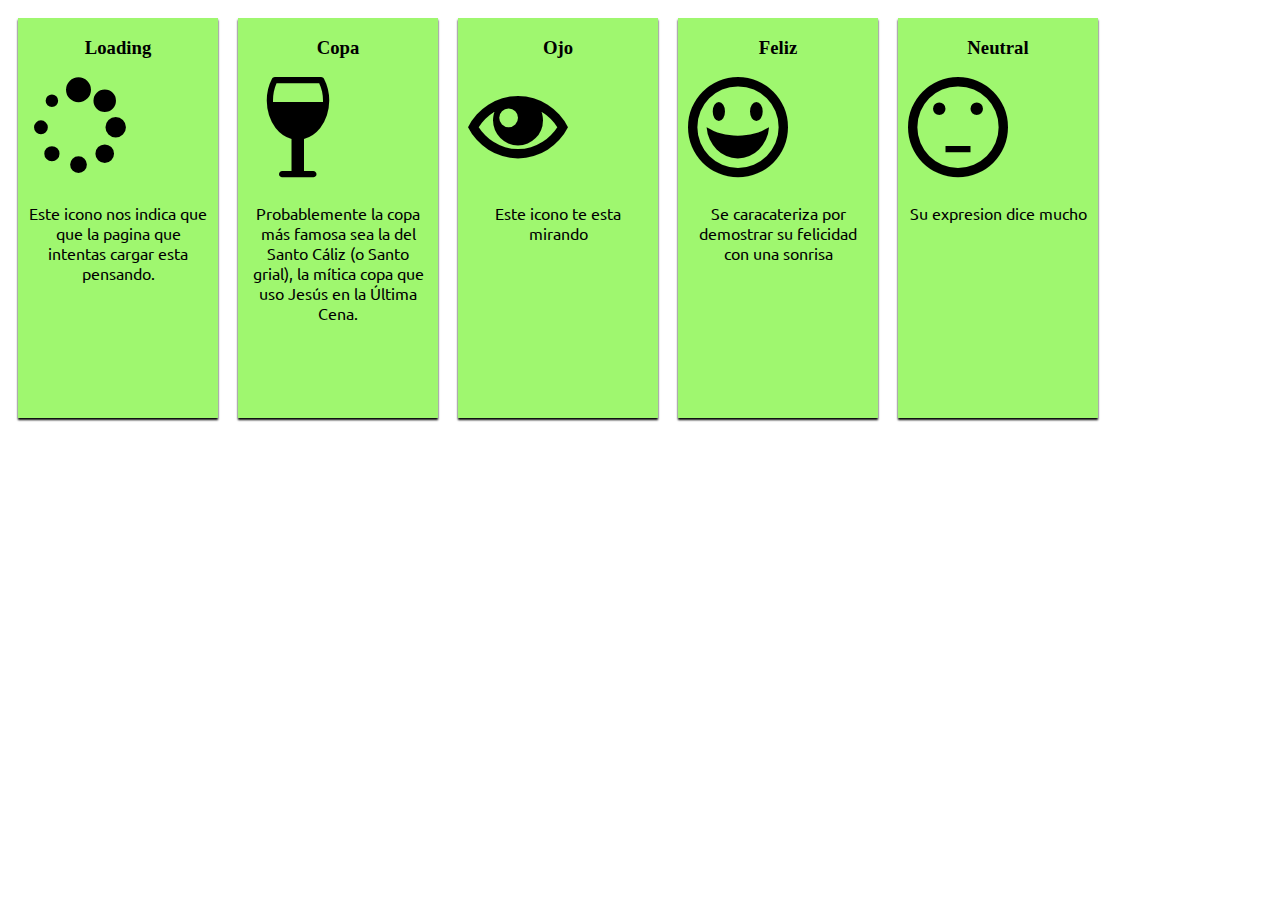
<file: index.html>
<!DOCTYPE html>
<html lang="en">
	<head>
		<link rel="stylesheet" href="css/main.css">
		<link href="https://fonts.googleapis.com/css?family=Baloo+Paaji|Ubuntu" rel="stylesheet">
		<link rel="stylesheet" href="font/style.css">
		
	</head>
	 <meta charset="UTF-8">
	<body>
		<div class="box">
		       <h3>Loading</h3>   
		        <span class="icon-loading"></span>
		        <p>Este icono nos indica que que la pagina que intentas cargar esta pensando.</p>
		  </div>
		   
		    <div class="box">
		    	<h3>Copa</h3>
		    	<span class="icon-copa"></span>
		    	<p>Probablemente la copa más famosa sea la del Santo Cáliz (o Santo grial), la mítica copa que uso Jesús en la Última Cena.</p>
		    </div>
		  

		  <div class="box">
		  	<h3>Ojo</h3>
		  	<span class="icon-ojo"></span>
		  	<p>Este icono te esta mirando</p>
		  </div>
		   

		   <div class="box">
		   	<h3>Feliz</h3>
		   	<span class="icon-feliz"></span>
		   	<p>Se caracateriza por demostrar su felicidad con una sonrisa</p>

		   </div>
		    


		  <div class="box">
		  	<h3>Neutral</h3>
		  	<span class="icon-neutral"></span>
		  	<p>Su expresion dice mucho</p>
		  </div>
	</body>
</html>
</file>
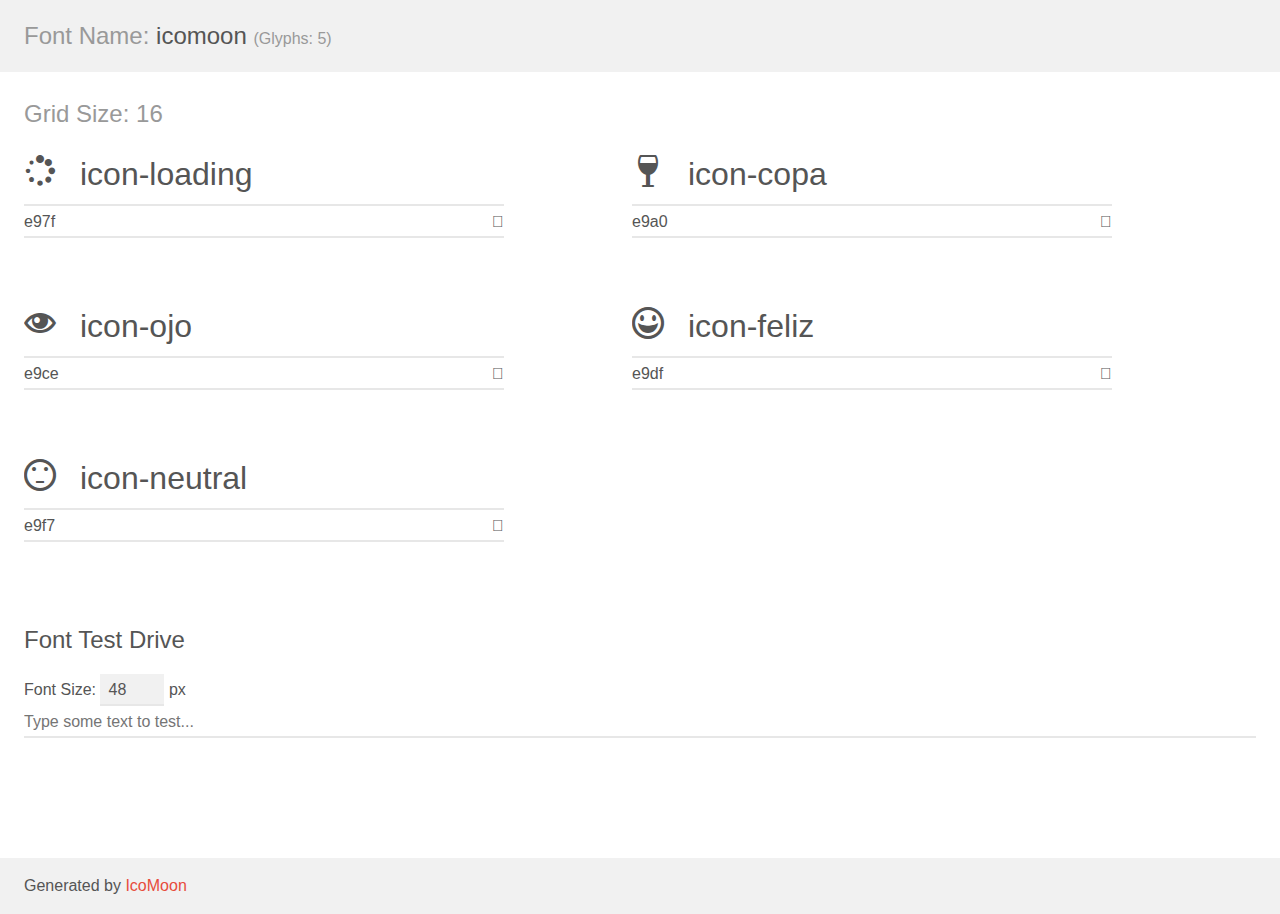
<file: font/demo.html>
<!doctype html>
<html>
<head>
    <meta charset="utf-8">
    <title>IcoMoon Demo</title>
    <meta name="description" content="An Icon Font Generated By IcoMoon.io">
    <meta name="viewport" content="width=device-width, initial-scale=1">
    <link rel="stylesheet" href="demo-files/demo.css">
    <link rel="stylesheet" href="style.css"></head>
<body>
    <div class="bgc1 clearfix">
        <h1 class="mhmm mvm"><span class="fgc1">Font Name:</span> icomoon <small class="fgc1">(Glyphs:&nbsp;5)</small></h1>
    </div>
    <div class="clearfix mhl ptl">
        <h1 class="mvm mtn fgc1">Grid Size: 16</h1>
        <div class="glyph fs1">
            <div class="clearfix bshadow0 pbs">
                <span class="icon-loading">
                
                </span>
                <span class="mls"> icon-loading</span>
            </div>
            <fieldset class="fs0 size1of1 clearfix hidden-false">
                <input type="text" readonly value="e97f" class="unit size1of2" />
                <input type="text" maxlength="1" readonly value="&#xe97f;" class="unitRight size1of2 talign-right" />
            </fieldset>
            <div class="fs0 bshadow0 clearfix hidden-true">
                <span class="unit pvs fgc1">liga: </span>
                <input type="text" readonly value="spinner6, loading7" class="liga unitRight" />
            </div>
        </div>
        <div class="glyph fs1">
            <div class="clearfix bshadow0 pbs">
                <span class="icon-copa">
                
                </span>
                <span class="mls"> icon-copa</span>
            </div>
            <fieldset class="fs0 size1of1 clearfix hidden-false">
                <input type="text" readonly value="e9a0" class="unit size1of2" />
                <input type="text" maxlength="1" readonly value="&#xe9a0;" class="unitRight size1of2 talign-right" />
            </fieldset>
            <div class="fs0 bshadow0 clearfix hidden-true">
                <span class="unit pvs fgc1">liga: </span>
                <input type="text" readonly value="glass, drink" class="liga unitRight" />
            </div>
        </div>
        <div class="glyph fs1">
            <div class="clearfix bshadow0 pbs">
                <span class="icon-ojo">
                
                </span>
                <span class="mls"> icon-ojo</span>
            </div>
            <fieldset class="fs0 size1of1 clearfix hidden-false">
                <input type="text" readonly value="e9ce" class="unit size1of2" />
                <input type="text" maxlength="1" readonly value="&#xe9ce;" class="unitRight size1of2 talign-right" />
            </fieldset>
            <div class="fs0 bshadow0 clearfix hidden-true">
                <span class="unit pvs fgc1">liga: </span>
                <input type="text" readonly value="eye, views" class="liga unitRight" />
            </div>
        </div>
        <div class="glyph fs1">
            <div class="clearfix bshadow0 pbs">
                <span class="icon-feliz">
                
                </span>
                <span class="mls"> icon-feliz</span>
            </div>
            <fieldset class="fs0 size1of1 clearfix hidden-false">
                <input type="text" readonly value="e9df" class="unit size1of2" />
                <input type="text" maxlength="1" readonly value="&#xe9df;" class="unitRight size1of2 talign-right" />
            </fieldset>
            <div class="fs0 bshadow0 clearfix hidden-true">
                <span class="unit pvs fgc1">liga: </span>
                <input type="text" readonly value="happy, emoticon" class="liga unitRight" />
            </div>
        </div>
        <div class="glyph fs1">
            <div class="clearfix bshadow0 pbs">
                <span class="icon-neutral">
                
                </span>
                <span class="mls"> icon-neutral</span>
            </div>
            <fieldset class="fs0 size1of1 clearfix hidden-false">
                <input type="text" readonly value="e9f7" class="unit size1of2" />
                <input type="text" maxlength="1" readonly value="&#xe9f7;" class="unitRight size1of2 talign-right" />
            </fieldset>
            <div class="fs0 bshadow0 clearfix hidden-true">
                <span class="unit pvs fgc1">liga: </span>
                <input type="text" readonly value="neutral, emoticon25" class="liga unitRight" />
            </div>
        </div>
  </div>

    <!--[if gt IE 8]><!-->
    <div class="mhl clearfix mbl">
        <h1>Font Test Drive</h1>
        <label>
            Font Size: <input id="fontSize" type="number" class="textbox0 mbm"
            min="8" value="48" />
            px
        </label>
        <input id="testText" type="text" class="phl size1of1 mvl"
        placeholder="Type some text to test..." value=""/>
        </label>
        <div id="testDrive" class="icon-">&nbsp;
        </div>
    </div>
    <!--<![endif]-->
    <div class="bgc1 clearfix">
        <p class="mhl">Generated by <a href="https://icomoon.io/app">IcoMoon</a></p>
    </div>

    <script src="demo-files/demo.js"></script>
</body>
</html>
</file>
<file: css/main.css>
div {
	width: 200px;
	height:400px;
	background-color: #9FF76F;
	float:left;
	box-shadow: 0px 2px 2px 0px;
	margin : 10px;

}

h3{
	font-family: 'Baloo Paaji', cursive;
	text-align: center;
}

p{
	padding: 10px;
	font-family: 'Ubuntu', sans-serif;
	text-align: center;

}


.icon-loading{
	font-size: 100px;
	padding: 10px;
	
	}

.icon-copa {
	font-size: 100px;
	padding: 10px;

}

.icon-ojo{
	font-size: 100px;
	padding: 10px;


}

.icon-feliz{
	font-size: 100px;
	padding: 10px;

}

.icon-neutral{
	font-size: 100px;
	padding: 10px;

}
.box:hover {
	background-color:#08F1C8;
	width: 220px;
	height:440px;
	font-family: 'Baloo Paaji', cursive;
	color:#FFFFFF;
	transition: width 1s;

}
</file>
<file: font/style.css>
@font-face {
  font-family: 'icomoon';
  src:  url('fonts/icomoon.eot?iv4ay6');
  src:  url('fonts/icomoon.eot?iv4ay6#iefix') format('embedded-opentype'),
    url('fonts/icomoon.ttf?iv4ay6') format('truetype'),
    url('fonts/icomoon.woff?iv4ay6') format('woff'),
    url('fonts/icomoon.svg?iv4ay6#icomoon') format('svg');
  font-weight: normal;
  font-style: normal;
}

[class^="icon-"], [class*=" icon-"] {
  /* use !important to prevent issues with browser extensions that change fonts */
  font-family: 'icomoon' !important;
  speak: none;
  font-style: normal;
  font-weight: normal;
  font-variant: normal;
  text-transform: none;
  line-height: 1;

  /* Better Font Rendering =========== */
  -webkit-font-smoothing: antialiased;
  -moz-osx-font-smoothing: grayscale;
}

.icon-loading:before {
  content: "\e97f";
}
.icon-copa:before {
  content: "\e9a0";
}
.icon-ojo:before {
  content: "\e9ce";
}
.icon-feliz:before {
  content: "\e9df";
}
.icon-neutral:before {
  content: "\e9f7";
}
</file>
<file: font/demo-files/demo.css>
body {
  padding: 0;
  margin: 0;
  font-family: sans-serif;
  font-size: 1em;
  line-height: 1.5;
  color: #555;
  background: #fff;
}
h1 {
  font-size: 1.5em;
  font-weight: normal;
}
small {
  font-size: .66666667em;
}
a {
  color: #e74c3c;
  text-decoration: none;
}
a:hover, a:focus {
  box-shadow: 0 1px #e74c3c;
}
.bshadow0, input {
  box-shadow: inset 0 -2px #e7e7e7;
}
input:hover {
  box-shadow: inset 0 -2px #ccc;
}
input, fieldset {
  font-family: sans-serif;
  font-size: 1em;
  margin: 0;
  padding: 0;
  border: 0;
}
input {
  color: inherit;
  line-height: 1.5;
  height: 1.5em;
  padding: .25em 0;
}
input:focus {
  outline: none;
  box-shadow: inset 0 -2px #449fdb;
}
.glyph {
  font-size: 16px;
  width: 15em;
  padding-bottom: 1em;
  margin-right: 4em;
  margin-bottom: 1em;
  float: left;
  overflow: hidden;
}
.liga {
  width: 80%;
  width: calc(100% - 2.5em);
}
.talign-right {
  text-align: right;
}
.talign-center {
  text-align: center;
}
.bgc1 {
  background: #f1f1f1;
}
.fgc1 {
  color: #999;
}
.fgc0 {
  color: #000;
}
p {
  margin-top: 1em;
  margin-bottom: 1em;
}
.mvm {
  margin-top: .75em;
  margin-bottom: .75em;
}
.mtn {
  margin-top: 0;
}
.mtl, .mal {
  margin-top: 1.5em;
}
.mbl, .mal {
  margin-bottom: 1.5em;
}
.mal, .mhl {
  margin-left: 1.5em;
  margin-right: 1.5em;
}
.mhmm {
  margin-left: 1em;
  margin-right: 1em;
}
.mls {
  margin-left: .25em;
}
.ptl {
  padding-top: 1.5em;
}
.pbs, .pvs {
  padding-bottom: .25em;
}
.pvs, .pts {
  padding-top: .25em;
}
.unit {
  float: left;
}
.unitRight {
  float: right;
}
.size1of2 {
  width: 50%;
}
.size1of1 {
  width: 100%;
}
.clearfix:before, .clearfix:after {
  content: " ";
  display: table;
}
.clearfix:after {
  clear: both;
}
.hidden-true {
  display: none;
}
.textbox0 {
  width: 3em;
  background: #f1f1f1;
  padding: .25em .5em;
  line-height: 1.5;
  height: 1.5em;
}
#testDrive {
  display: block;
  padding-top: 24px;
  line-height: 1.5;
}
.fs0 {
  font-size: 16px;
}
.fs1 {
  font-size: 32px;
}
</file>
